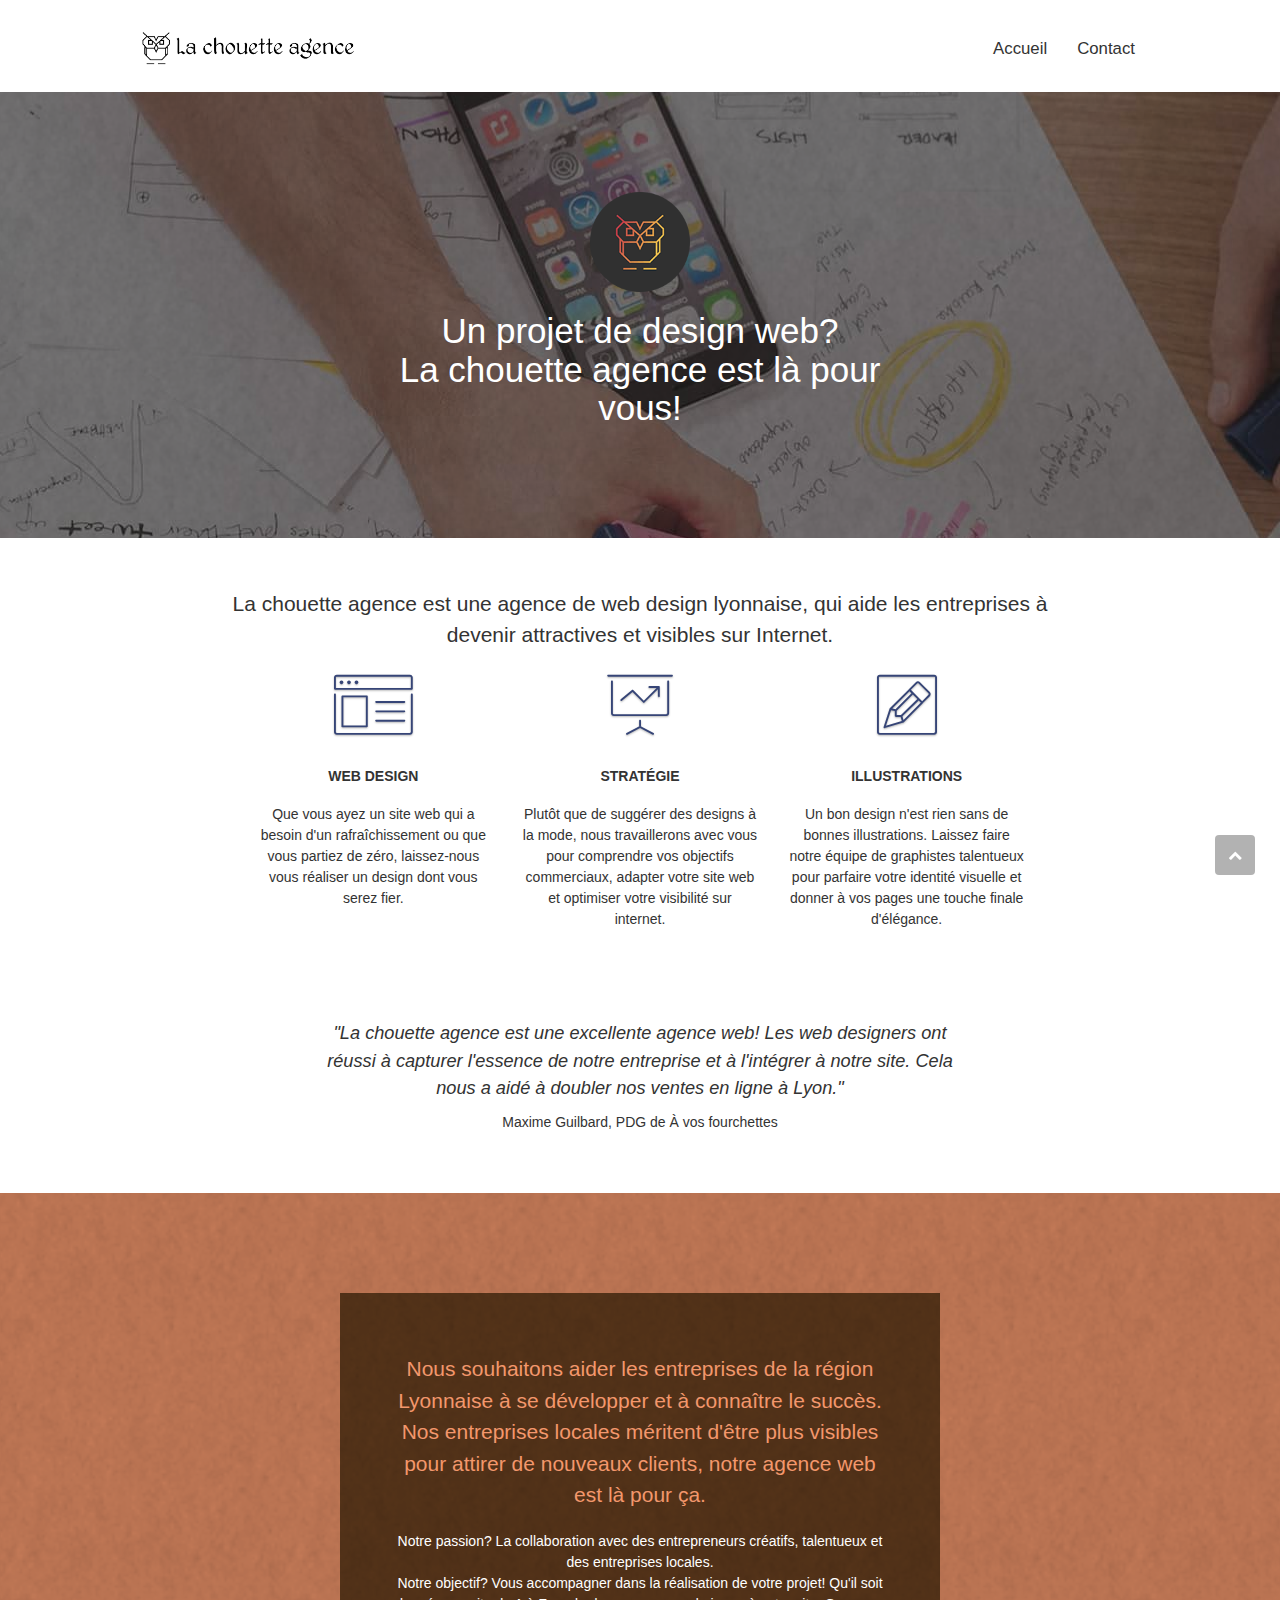
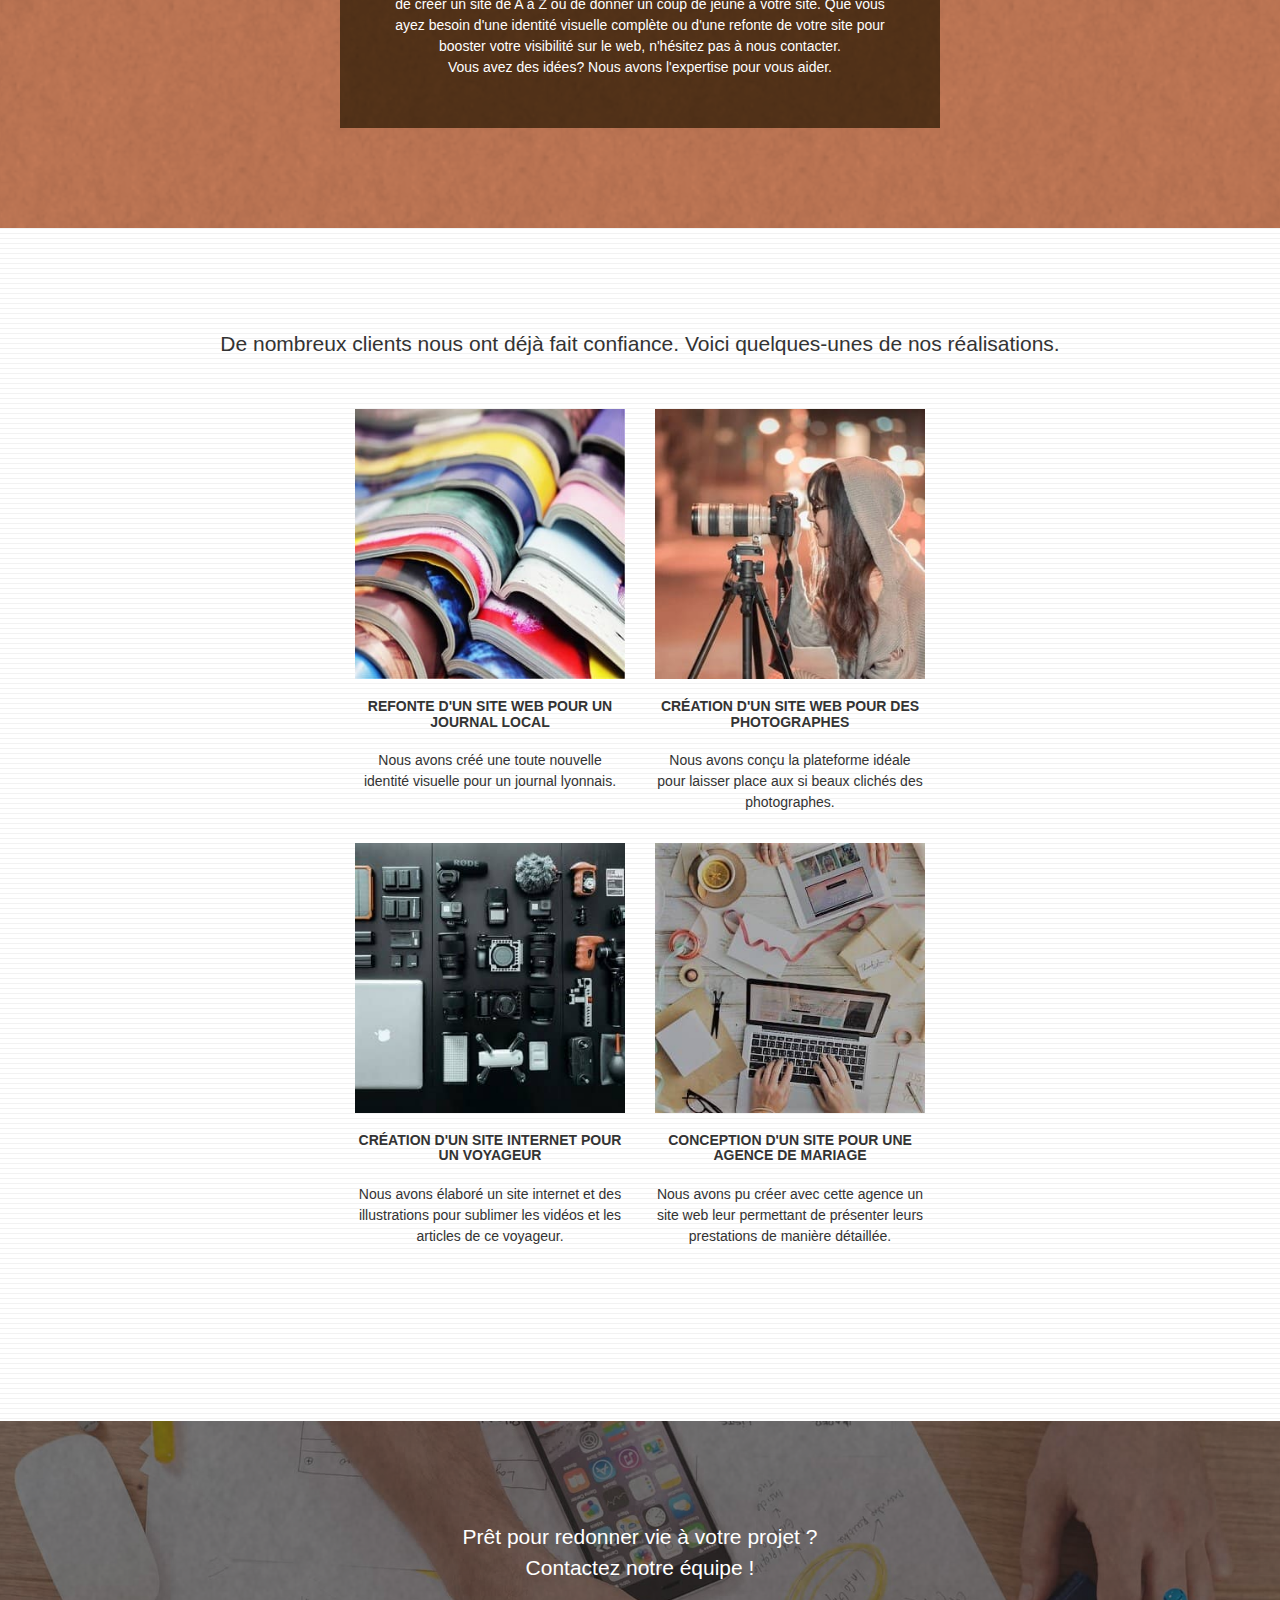
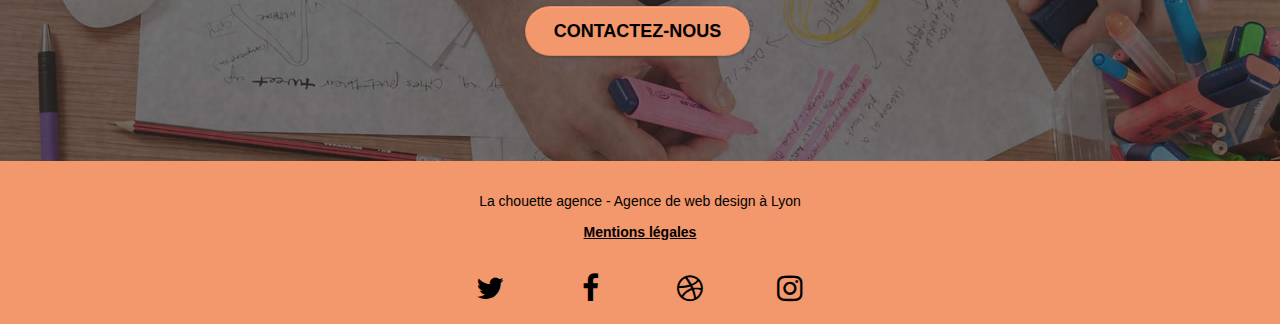
<file: index.html>
<!DOCTYPE HTML>
<html lang="fr">
<head>
	<meta charset="utf-8">
	<meta name="description" content="Vous souhaitez créer ou optimiser votre site, concevoir un joli design et booster votre visibilité sur internet? Nous sommes là pour vous aider! Nous sommes une agence de web design basée à Lyon. Notre expertise vous accompagne pour tous vos projets de sites web. ">
	<meta name="viewport" content="width=device-width, initial-scale=1.0, viewport-fit=cover">
	<!-- Pour autoriser l'indexation et le suivi des liens par Googlebot-->
	<meta name="robots" content="index, follow">

	<!-- favicon.png convertie en favicon.ico, format plus adapté-->
	<link rel="shortcut icon" type="image/ico" href="favicon.ico">
	<!-- Pour éviter le risque de duplicate content-->
	<link rel="canonical" href="https://alice-s-dev.github.io/AliceSchneider_4_13052021/index.html">

	<!-- Fichiers minifiés -->
	<link rel="stylesheet" type="text/css" href="./css/bootstrap.min.css">
	<link rel="stylesheet" type="text/css" href="style.css">
	<link rel="stylesheet" type="text/css" href="./css/font-awesome.min.css">
	<link rel="stylesheet" type="text/css" href="./css/et-line.min.css">


	<title>Agence de design web à Lyon - La Chouette Agence</title>


	<!-- Analytics -->

	<!-- Analytics END -->

</head>
<body>
	<!-- Conteneur page -->
	<div class="page-container">

		<!-- Header -->
		<header class="bloc bgc-white l-bloc ">
			<div class="container bloc-sm">

				<nav class="navbar row" aria-label="Menu">
					<div class="navbar-header">
						<a class="navbar-brand" href="index.html" aria-label="Page d'accueil"><img src="img/la-chouette-agence-logo-2.png" alt="Logo de La chouette agence, entreprise de web design à Lyon" height="40" /></a>
						<button id="nav-toggle" type="button" class="ui-navbar-toggle navbar-toggle" data-toggle="collapse" data-target=".navbar-1">
							<span class="sr-only">Toggle navigation</span><span class="icon-bar"></span><span class="icon-bar"></span><span class="icon-bar"></span>
						</button>
					</div>
					<div class="collapse navbar-collapse navbar-1 special-dropdown-nav">
						<ul class="site-navigation nav navbar-nav" title="Navigation">
							<li>
								<a href="index.html" aria-label="Page d'accueil">Accueil</a>
							</li>
							<li>
								<a href="contact.html" aria-label="Nous contacter">Contact</a>
							</li>
						</ul>
					</div>
				</nav>
			</div>
		</header>
		<!-- Header END -->

		<!-- Contenu principal-->
		<main>
			<!-- bloc-1-presentation -->
			<div class="bloc bgc-dark-slate-blue bg-banniere d-bloc bg-t-edge bloc-bg-texture texture-paper b-parallax">
				<div class="container bloc-lg">
					<div class="row tight-width-whitespace">
						<div class="col-sm-12">
							<img src="img/la-chouette-agence-logo.png" class="center-block block-size" width="100" alt="Logo de La chouette agence représentant une chouette" />
							<h1 class="text-center tc-white ">
								Un projet de design web? <br>
								La chouette agence est là pour vous! 
							</h1>
						</div>
					</div>
				</div>
			</div>
			<!-- bloc-1-presentation END -->

			<!-- bloc-2-services -->
			<section class="bloc bgc-white l-bloc">
				<div class="container bloc-md">
					<div class="row">
						<h2 class="text-center">
							La chouette agence est une agence de web design lyonnaise, qui aide les entreprises à devenir attractives et visibles sur Internet. 
						</h2>
					</div>
					<div class="row voffset-lg med-width-whitespace">
						<div class="col-sm-4">
							<div class="text-center">
								<span class="et-icon-browser sm-shadow icon-dark-slate-blue icons icon-lg" title="icone représentant un site web"></span>
							</div>
							<h3 class="mg-md text-center">
								Web design
							</h3>
							<p class="text-center ">
								Que vous ayez un site web qui a besoin d'un rafraîchissement ou que vous partiez de zéro, laissez-nous vous réaliser un design dont vous serez fier.
							</p>
						</div>
						<div class="col-sm-4">
							<div class="text-center">
								<span class="et-icon-presentation sm-shadow icon-dark-slate-blue icons icon-lg" title="icone représentant un diagramme ascendant sur un tableau"></span>
							</div>
							<h3 class="mg-md text-center">
								Stratégie
							</h3>
							<p class="text-center ">
								Plutôt que de suggérer des designs à la mode, nous travaillerons avec vous pour comprendre vos objectifs commerciaux, adapter votre site web et optimiser votre visibilité sur internet. 
							</p>
						</div>
						<div class="col-sm-4">
							<div class="text-center">
								<span class="et-icon-edit sm-shadow icon-dark-slate-blue icons icon-lg" title="icone représentant un crayon de papier"></span>
							</div>
							<h3 class="mg-md text-center">
								Illustrations
							</h3>
							<p class="text-center ">
								Un bon design n'est rien sans de bonnes illustrations. Laissez faire notre équipe de graphistes talentueux pour parfaire votre identité visuelle et donner à vos pages une touche finale d'élégance.
							</p>
						</div>
					</div>
					<div class="voffset-lg col-md-8 col-md-offset-2 text-center">
						<em class="statement-bloc-text">
							"La chouette agence est une excellente agence web! Les web designers ont réussi à capturer l'essence de notre entreprise et à l'intégrer à notre site. Cela nous a aidé à doubler nos ventes en ligne à Lyon."
						</em>
						<p>
							Maxime Guilbard, PDG de À vos fourchettes
						</p>
					</div>
				</div>
			</section>
			<!-- bloc-2-services END -->

			<!-- bloc-3-what-i-do -->
			<section class="bloc tc-white bgc-atomic-tangerine bg-presentation d-bloc bloc-bg-texture texture-paper b-parallax">
				<div class="container bloc-lg">
					<div class="row tight-width-whitespace black-background">
						<div class="col-sm-12">
							<h2 class="mg-md text-center orange">
								Nous souhaitons aider les entreprises de la région Lyonnaise à se développer et à connaître le succès. Nos entreprises locales méritent d'être plus visibles pour attirer de nouveaux clients, notre agence web est là pour ça.
							</h2>
							<p class="text-center white">
								Notre passion? 
								La collaboration avec des entrepreneurs créatifs, talentueux et des entreprises locales.<br> 
								Notre objectif? 
								Vous accompagner dans la réalisation de votre projet! Qu'il soit de créer un site de A à Z ou de donner un coup de jeune à votre site. Que vous ayez besoin d'une identité visuelle complète ou d'une refonte de votre site pour booster votre visibilité sur le web, n'hésitez pas à nous contacter.<br> 
								Vous avez des idées? Nous avons l'expertise pour vous aider. <br>
							</p>
						</div>
					</div>
				</div>
			</section>
			<!-- bloc-3-what-i-do END -->

			<!-- bloc-4-portfolio -->
			<section class="bloc bgc-white bg-lines-h2-bg bg-repeat l-bloc">
				<div class="container bloc-lg">
					<div class="row">
						<h2 class="text-center">
							De nombreux clients nous ont déjà fait confiance. Voici quelques-unes de nos réalisations.
						</h2>
					</div>
					<div class="row tight-width-whitespace portfolio-row">
						<div class="col-sm-6">
								<a href="#" aria-label="Accéder au site du journal" ><img src="img/refonte-site-web-journal.jpg" alt="Pile de magazines colorés ouverts d'un journal à Lyon" class="img-responsive photos portfolio-thumb"/></a>
							<h3 class="mg-md text-center">
								Refonte d'un site web pour un journal local
							</h3>
							<p class="text-center marg-bott">
								Nous avons créé une toute nouvelle identité visuelle pour un journal lyonnais.
							</p>
						</div>
						<div class="col-sm-6">
								<a href="#" aria-label="Accéder au site de photo" ><img src="img/design-site-web-photographe.jpg" class="img-responsive photos portfolio-thumb" alt="Photographe souriante vue de profil face à son objectif" /></a>
							<h3 class="mg-md text-center">
								Création d'un site web pour des photographes
							</h3>
							<p class="text-center marg-bott">
								Nous avons conçu la plateforme idéale pour laisser place aux si beaux clichés des photographes.
							</p>
						</div>
						<div class="col-sm-6">
								<a href="#" aria-label="Accéder au site de voyage" ><img src="img/creation-site-internet-voyage.jpg" class="img-responsive photos portfolio-thumb" alt="Matériel d'enregistrement et de montage audio photo et vidéo"/></a>
							<h3 class="mg-md text-center">
								Création d'un site internet pour un voyageur
							</h3>
							<p class="text-center marg-bott">
								Nous avons élaboré un site internet et des illustrations pour sublimer les vidéos et les articles de ce voyageur.
							</p>
						</div>
						<div class="col-sm-6">
								<a href="#" aria-label="Accéder au site de mariage" ><img src="img/conception-site-web-mariage.jpg" class="img-responsive photos portfolio-thumb" alt="Deux wedding-planners travaillant sur leurs écrans entourées de paquets cadeaux et de rubans" /></a>
							<h3 class="mg-md text-center">
								Conception d'un site pour une agence de mariage
							</h3>
							<p class="text-center marg-bott">
								Nous avons pu créer avec cette agence un site web leur permettant de présenter leurs prestations de manière détaillée. 
							</p>
						</div>
					</div>
				</div>
			</section>
			<!-- bloc-4-portfolio END -->

			<!-- bloc-5-contact-->
			<section class="bloc bgc-dark-slate-blue bg-banniere d-bloc bloc-bg-texture texture-paper">
				<div class="container bloc-lg">
					<div class="row">
						<h2 class="text-center tc-white">
							Prêt pour redonner vie à votre projet&nbsp;?<br>
							Contactez notre équipe !
						</h2>
						<div class="col-sm-12 text-center">
							<a href="contact.html" aria-label="Nous contacter" class="btn btn-atomic-tangerine btn-clean btn-rd btn-lg">Contactez-nous</a>
						</div>
					</div>
				</div>
			</section>
			<!-- bloc-5-contact END -->
		</main>
		<!-- Contenu principal END -->

		<!-- ScrollToTop Button -->
		<a class="bloc-button btn btn-d scrollToTop" onclick="scrollToTarget('1')"><span class="fa fa-chevron-up"></span></a>
		<!-- ScrollToTop Button END-->

		<!-- bloc-6-footer -->
		<footer class="bloc bgc-atomic-tangerine d-bloc">
			<div class="container bloc-sm">
				<div class="row">
					<div class="col-sm-12">
						<p class="text-center black">
							La chouette agence - Agence de web design à Lyon
						</p>
						<p class="text-center">
							<a href="mentions-legales.html" aria-label="Accéder aux mentions légales" class="black bold-link">Mentions légales</a>
						</p>
						<div class="row row-no-gutters social">
							<div class="col-sm-3">
								<div class="text-center">
									<a class="social" href="https://twitter.com" aria-label="nous suivre sur Twitter"><span class="fa fa-twitter icon-md"></span></a>
								</div>
							</div>
							<div class="col-sm-3">
								<div class="text-center">
									<a class="social" href="https://fr-fr.facebook.com" aria-label="nous suivre sur Facebook"><span class="fa fa-facebook icon-md"></span></a>
								</div>
							</div>
							<div class="col-sm-3">
								<div class="text-center">
									<a class="social" href="https://dribbble.com" aria-label="nous suivre sur Dribbble"><span class="fa fa-dribbble icon-md"></span></a>
								</div>
							</div>
							<div class="col-sm-3">
								<div class="text-center">
									<a class="social" href="https://instagram.com" aria-label="nous suivre sur Instagram"><span class="fa fa-instagram icon-md"></span></a>
								</div>
							</div>
						</div>
					</div>
				</div>
			</div>
		</footer>
		<!-- bloc-6-footer END -->

	</div>
	<!-- Conteneur page END -->

	<!-- Scripts Javascript -->
	<script src="./js/jquery-2.1.0.min.js"></script>
	<script src="./js/bootstrap.min.js"></script>
	<script src="./js/blocs.min.js"></script>
	<script src="./js/jquery.touchSwipe.min.js" defer></script>
	<script src="./js/gmaps.min.js"></script>
</body>

</html>
</file>
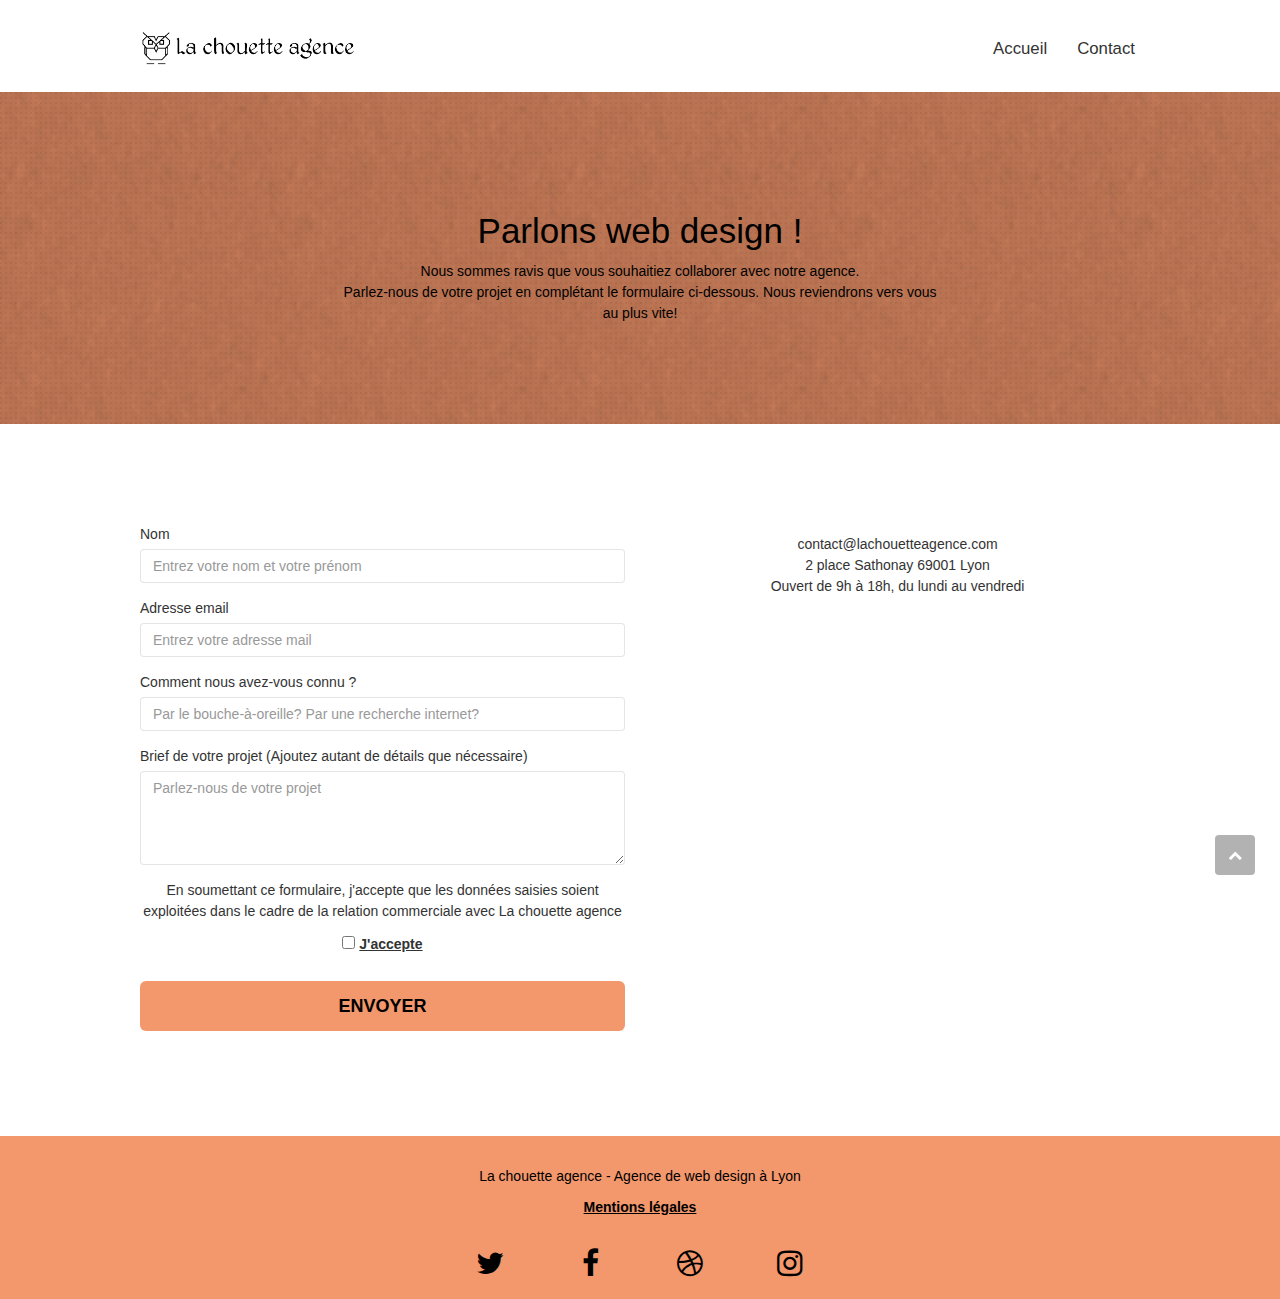
<file: contact.html>
<!DOCTYPE HTML>
<html lang="fr">
<head>
	<meta charset="utf-8">
	<meta name="description" content="Vous cherchez une agence de web design à Lyon? Vous souhaitez créer un site web efficace ou optimiser un site web existant? Ne cherchez plus : La chouette agence met ses compétences à votre disposition. Contactez-nous et parlez-nous de votre projet! ">
	<meta name="viewport" content="width=device-width, initial-scale=1.0, viewport-fit=cover">
	<!-- Pour autoriser l'indexation et le suivi des liens par Googlebot-->
	<meta name="robots" content="index, follow">

	<!-- favicon.png convertie en favicon.ico, format plus adapté-->
	<link rel="shortcut icon" type="image/ico" href="favicon.ico">
	<!-- Pour éviter le risque de duplicate content-->
	<link rel="canonical" href="https://alice-s-dev.github.io/AliceSchneider_4_13052021/contact.html">

	<!-- Fichiers minifiés -->
	<link rel="stylesheet" type="text/css" href="./css/bootstrap.min.css">
	<link rel="stylesheet" type="text/css" href="style.css">
	<link rel="stylesheet" type="text/css" href="./css/font-awesome.min.css">
	<link rel="stylesheet" type="text/css" href="./css/et-line.min.css">

	<title>Contactez notre équipe et gagnez en visibilité - La Chouette Agence</title>


	<!-- Analytics -->

	<!-- Analytics END -->

</head>
<body>
	<!-- Conteneur page -->
	<div class="page-container">

		<!-- Header -->
		<header class="bloc bgc-white l-bloc">
			<div class="container bloc-sm">

				<nav class="navbar row" aria-label="Menu">
					<div class="navbar-header">
						<a class="navbar-brand" href="index.html" aria-label="Page d'accueil"><img src="img/la-chouette-agence-logo-2.png" alt="Logo de La chouette agence, entreprise de web design à Lyon" height="40" /></a>
						<button id="nav-toggle" type="button" class="ui-navbar-toggle navbar-toggle" data-toggle="collapse" data-target=".navbar-1">
							<span class="sr-only">Toggle navigation</span><span class="icon-bar"></span><span class="icon-bar"></span><span class="icon-bar"></span>
						</button>
					</div>
					<div class="collapse navbar-collapse navbar-1 special-dropdown-nav">
						<ul class="site-navigation nav navbar-nav" title="Navigation">
							<li>
								<a href="index.html" aria-label="Page d'accueil">Accueil</a>
							</li>
							<li>
								<a href="contact.html" aria-label="Nous contacter">Contact</a>
							</li>
						</ul>
					</div>
				</nav>
			</div>
		</header>
		<!-- Header END -->

		<!-- Contenu principal-->
		<main>
			<!-- bloc-1-intro -->
			<section class="bloc bg-dots-bg bg-repeat bgc-atomic-tangerine d-bloc bloc-bg-texture texture-paper">
				<div class="container bloc-lg">
					<div class="row">
						<div class="col-sm-12">
							<h1 class="text-center black">
								Parlons web design !
							</h1>
							<p class="text-center mg-lg black tight-width-whitespace">
								Nous sommes ravis que vous souhaitiez collaborer avec notre agence.<br>
								Parlez-nous de votre projet en complétant le formulaire ci-dessous. Nous reviendrons vers vous au plus vite!
							</p>
						</div>
					</div>
				</div>
			</section>
			<!-- bloc-1-intro END -->

			<!-- bloc-2-contact -->
			<div class="bloc bgc-white l-bloc">
				<div class="container bloc-lg">
					<div class="row">
						<div class="col-sm-6">
							<form id="form_1" action="includes/form_1.php" method="post" novalidate>
								<div class="form-group">
									<label for="name">
										Nom
									</label>
									<input class="form-control" type="text" id="name" placeholder="Entrez votre nom et votre prénom" required />
								</div>
								<div class="form-group">
									<label for="email">
										Adresse email
									</label>
									<input class="form-control" type="email" id="email" placeholder="Entrez votre adresse mail"  required />
								</div>
								<div class="form-group">
									<label for="info">
										Comment nous avez-vous connu ?
									</label>
									<input class="form-control" type="text" id="info" placeholder="Par le bouche-à-oreille? Par une recherche internet?" required />
								</div>
								<div class="form-group">
									<label for="message">
										Brief de votre projet (Ajoutez autant de détails que nécessaire)
									</label>
									<textarea class="form-control" id="message" placeholder="Parlez-nous de votre projet" rows="4" cols="50" required></textarea>
								</div> 

								<div class="text-center">
									<p>
										En soumettant ce formulaire, j'accepte que les données saisies soient exploitées dans le cadre de la relation commerciale avec La chouette agence
									</p>
									<input type="checkbox" id="consentement" name="consentement" title="Cocher la case pour accepter la politique de confidentialité">
									<label for="consentement" class="bold-link"> J'accepte </label>  						
								</div>

								<button class="bloc-button btn btn-lg btn-block btn-atomic-tangerine" type="submit" aria-label="Bouton d'envoi du formulaire">
									Envoyer
								</button>
							</form>
						</div>
						<div class="col-sm-6">
							<p class="text-center">
								contact@lachouetteagence.com<br>
								2 place Sathonay 69001 Lyon<br>
								Ouvert de 9h à 18h, du lundi au vendredi
							</p>
						</div>
					</div>
				</div>
			</div>
			<!-- bloc-2-contact END -->
		</main>
		<!-- Contenu principal END -->

		<!-- ScrollToTop Button -->
		<a class="bloc-button btn btn-d scrollToTop" onclick="scrollToTarget('1')"><span class="fa fa-chevron-up"></span></a>
		<!-- ScrollToTop Button END-->


		<!-- bloc-3-footer -->
		<footer class="bloc bgc-atomic-tangerine d-bloc">
			<div class="container bloc-sm">
				<div class="row">
					<div class="col-sm-12">
						<p class="text-center black">
							La chouette agence - Agence de web design à Lyon
						</p>
						<p class="text-center">
							<a href="mentions-legales.html" aria-label="Accéder aux mentions légales" class="black bold-link">Mentions légales</a>
						</p>
						<div class="row row-no-gutters social">
							<div class="col-sm-3">
								<div class="text-center">
									<a class="social" href="https://twitter.com" aria-label="nous suivre sur Twitter"><span class="fa fa-twitter icon-md"></span></a>
								</div>
							</div>
							<div class="col-sm-3">
								<div class="text-center">
									<a class="social" href="https://fr-fr.facebook.com" aria-label="nous suivre sur Facebook"><span class="fa fa-facebook icon-md"></span></a>
								</div>
							</div>
							<div class="col-sm-3">
								<div class="text-center">
									<a class="social" href="https://dribbble.com" aria-label="nous suivre sur Dribbble"><span class="fa fa-dribbble icon-md"></span></a>
								</div>
							</div>
							<div class="col-sm-3">
								<div class="text-center">
									<a class="social" href="https://instagram.com" aria-label="nous suivre sur Instagram"><span class="fa fa-instagram icon-md"></span></a>
								</div>
							</div>
						</div>
					</div>
				</div>
			</div>
		</footer>
		<!-- bloc-3-footer END -->

	</div>
	<!-- Conteneur page END -->

	<!-- Scripts Javascript -->
	<script src="./js/jquery-2.1.0.min.js"></script>
	<script src="./js/bootstrap.min.js"></script>
	<script src="./js/blocs.min.js"></script>
	<script src="./js/jqBootstrapValidation.min.js"></script>
	<script src="./js/formHandler.min.js"></script>
</body>

</html>
</file>
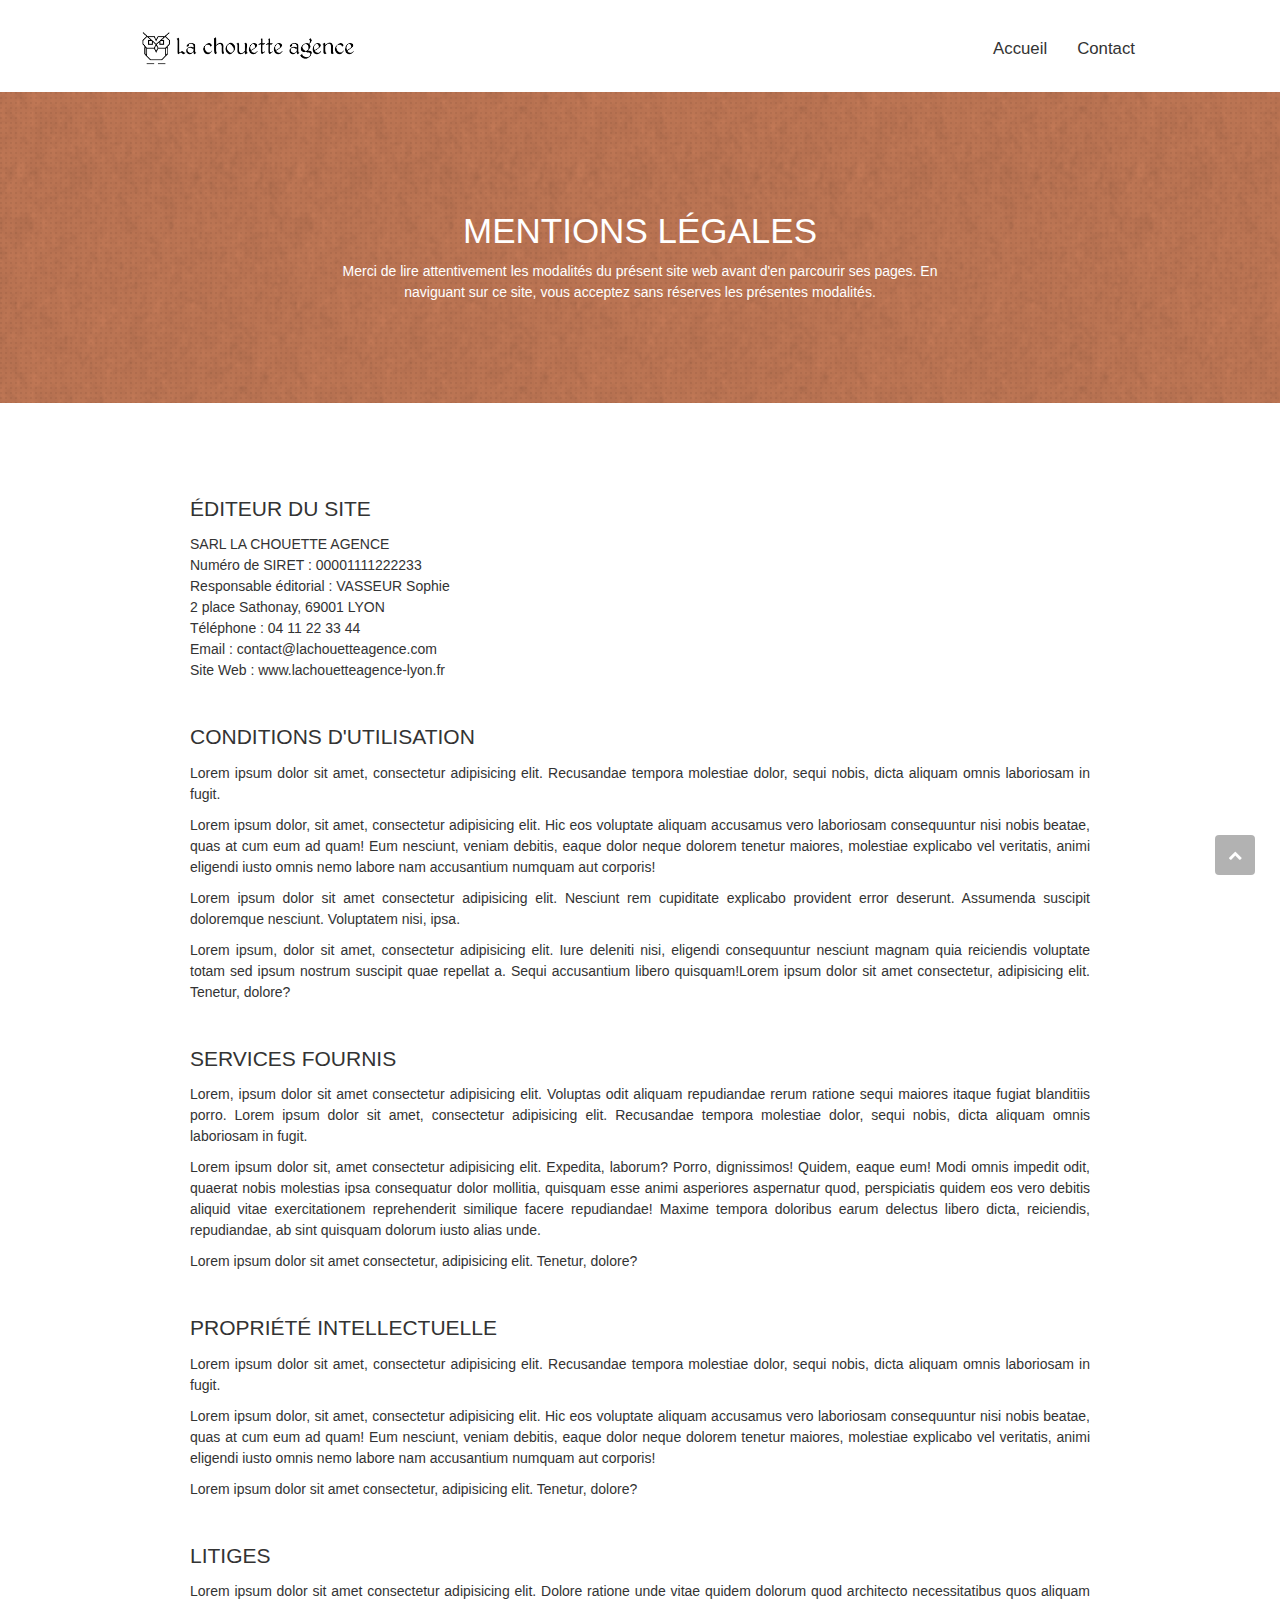
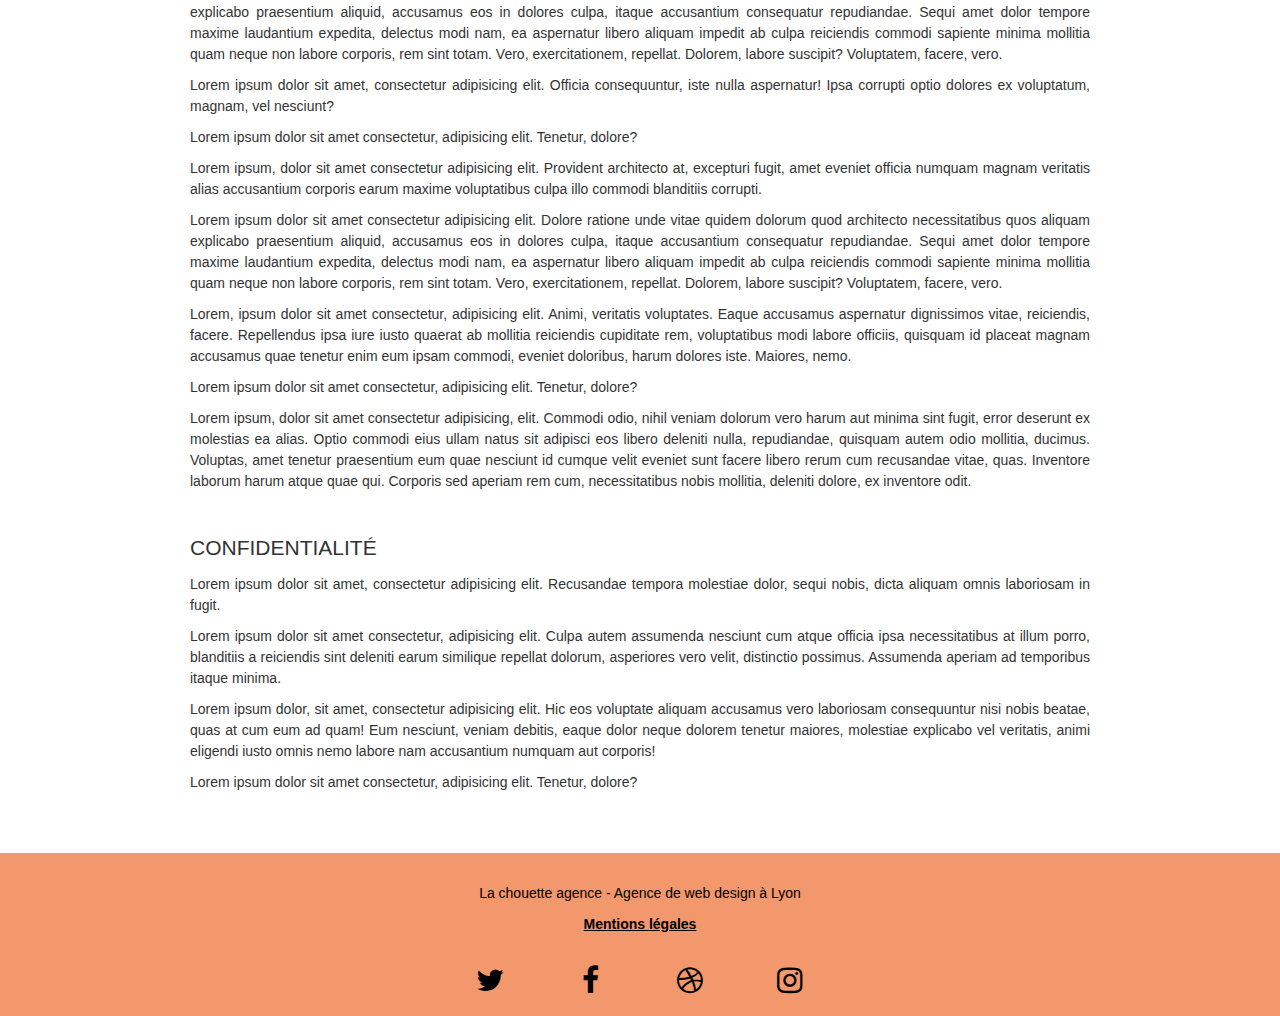
<file: mentions-legales.html>
<!DOCTYPE html>
<html lang="fr">
<head>
	<meta charset="utf-8">
	<meta name="description" content="Mentions légales de La chouette agence, agence de web design Lyonnaise. Nous accompagnons les entreprises locales pour tous leurs projets de création ou de refonte de site web.">
	<meta name="viewport" content="width=device-width, initial-scale=1.0, viewport-fit=cover">
	<!-- Pour autoriser l'indexation et le suivi des liens par Googlebot-->
	<meta name="robots" content="index, follow">

	<!-- favicon.png convertie en favicon.ico, format plus adapté-->
	<link rel="shortcut icon" type="image/ico" href="favicon.ico">
	<!-- Pour éviter le risque de duplicate content-->
	<link rel="canonical" href="https://alice-s-dev.github.io/AliceSchneider_4_13052021/mentions-legales.html">

	<!-- Fichiers minifiés -->
	<link rel="stylesheet" type="text/css" href="./css/bootstrap.min.css">
	<link rel="stylesheet" type="text/css" href="style.css">
	<link rel="stylesheet" type="text/css" href="./css/font-awesome.min.css">
	<link rel="stylesheet" type="text/css" href="./css/et-line.min.css">


	<title>Mentions légales - La Chouette Agence</title>

	<!-- Analytics -->

	<!-- Analytics END -->
</head>
<body>
	<!-- Conteneur page -->
	<div class="page-container">

		<!-- Header -->
		<header class="bloc bgc-white l-bloc ">
			<div class="container bloc-sm">

				<nav class="navbar row" aria-label="Menu">
					<div class="navbar-header">
						<a class="navbar-brand" href="index.html" aria-label="Page d'accueil"><img src="img/la-chouette-agence-logo-2.png" alt="Logo de La chouette agence, entreprise de web design à Lyon" height="40" /></a>
						<button id="nav-toggle" type="button" class="ui-navbar-toggle navbar-toggle" data-toggle="collapse" data-target=".navbar-1">
							<span class="sr-only">Toggle navigation</span><span class="icon-bar"></span><span class="icon-bar"></span><span class="icon-bar"></span>
						</button>
					</div>
					<div class="collapse navbar-collapse navbar-1 special-dropdown-nav">
						<ul class="site-navigation nav navbar-nav" title="Navigation">
							<li>
								<a href="index.html" aria-label="Page d'accueil">Accueil</a>
							</li>
							<li>
								<a href="contact.html" aria-label="Nous contacter">Contact</a>
							</li>
						</ul>
					</div>
				</nav>
			</div>
		</header>
		<!-- Header END -->

		<!-- Contenu principal-->
		<main>
			<!-- bloc-1-intro -->
			<section class="bloc bg-dots-bg bg-repeat bgc-atomic-tangerine d-bloc bloc-bg-texture texture-paper">
				<div class="container bloc-lg">
					<div class="row">
						<div class="col-sm-12">
							<h1 class="text-center tc-white">
								MENTIONS LÉGALES
							</h1>
							<p class="text-center mg-lg tc-white tight-width-whitespace">
								Merci de lire attentivement les modalités du présent site web avant d'en parcourir ses pages. En naviguant sur ce site, vous acceptez sans réserves les présentes modalités.
							</p>
						</div>
					</div>
				</div>
			</section>
			<!-- bloc-1-intro END -->

			<!-- bloc-2-modalités -->
			<section class="container bloc-md text-justif"> 
				<h2 class="marg-top"> ÉDITEUR DU SITE</h2>

					<p> 
						SARL LA CHOUETTE AGENCE <br>
						Numéro de SIRET : 00001111222233<br>
						Responsable éditorial : VASSEUR Sophie<br>
						2 place Sathonay, 69001 LYON<br>
						Téléphone : 04 11 22 33 44<br>
						Email : contact@lachouetteagence.com<br>
						Site Web : www.lachouetteagence-lyon.fr
					</p>

				<h2 class="marg-top"> CONDITIONS D'UTILISATION </h2>

					<p>
						Lorem ipsum dolor sit amet, consectetur adipisicing elit. Recusandae tempora molestiae dolor, sequi nobis, dicta aliquam omnis laboriosam in fugit.
					</p>
					<p>
						Lorem ipsum dolor, sit amet, consectetur adipisicing elit. Hic eos voluptate aliquam accusamus vero laboriosam consequuntur nisi nobis beatae, quas at cum eum ad quam! Eum nesciunt, veniam debitis, eaque dolor neque dolorem tenetur maiores, molestiae explicabo vel veritatis, animi eligendi iusto omnis nemo labore nam accusantium numquam aut corporis!
					</p>
					<p> 
						Lorem ipsum dolor sit amet consectetur adipisicing elit. Nesciunt rem cupiditate explicabo provident error deserunt. Assumenda suscipit doloremque nesciunt. Voluptatem nisi, ipsa.
					</p>
					<p>
						Lorem ipsum, dolor sit amet, consectetur adipisicing elit. Iure deleniti nisi, eligendi consequuntur nesciunt magnam quia reiciendis voluptate totam sed ipsum nostrum suscipit quae repellat a. Sequi accusantium libero quisquam!Lorem ipsum dolor sit amet consectetur, adipisicing elit. Tenetur, dolore?
					</p>

				<h2 class="marg-top"> SERVICES FOURNIS </h2>

					<p>
						Lorem, ipsum dolor sit amet consectetur adipisicing elit. Voluptas odit aliquam repudiandae rerum ratione sequi maiores itaque fugiat blanditiis porro. Lorem ipsum dolor sit amet, consectetur adipisicing elit. Recusandae tempora molestiae dolor, sequi nobis, dicta aliquam omnis laboriosam in fugit.
					</p>
					<p>
						Lorem ipsum dolor sit, amet consectetur adipisicing elit. Expedita, laborum? Porro, dignissimos! Quidem, eaque eum! Modi omnis impedit odit, quaerat nobis molestias ipsa consequatur dolor mollitia, quisquam esse animi asperiores aspernatur quod, perspiciatis quidem eos vero debitis aliquid vitae exercitationem reprehenderit similique facere repudiandae! Maxime tempora doloribus earum delectus libero dicta, reiciendis, repudiandae, ab sint quisquam dolorum iusto alias unde.
					</p>
					<p> Lorem ipsum dolor sit amet consectetur, adipisicing elit. Tenetur, dolore?
					</p>

				<h2 class="marg-top"> PROPRIÉTÉ INTELLECTUELLE </h2>

					<p>
						Lorem ipsum dolor sit amet, consectetur adipisicing elit. Recusandae tempora molestiae dolor, sequi nobis, dicta aliquam omnis laboriosam in fugit.
					</p>
					<p>
						Lorem ipsum dolor, sit amet, consectetur adipisicing elit. Hic eos voluptate aliquam accusamus vero laboriosam consequuntur nisi nobis beatae, quas at cum eum ad quam! Eum nesciunt, veniam debitis, eaque dolor neque dolorem tenetur maiores, molestiae explicabo vel veritatis, animi eligendi iusto omnis nemo labore nam accusantium numquam aut corporis!
					</p>
					<p> Lorem ipsum dolor sit amet consectetur, adipisicing elit. Tenetur, dolore?
					</p>

				<h2 class="marg-top"> LITIGES </h2>
					<p>
						Lorem ipsum dolor sit amet consectetur adipisicing elit. Dolore ratione unde vitae quidem dolorum quod architecto necessitatibus quos aliquam explicabo praesentium aliquid, accusamus eos in dolores culpa, itaque accusantium consequatur repudiandae. Sequi amet dolor tempore maxime laudantium expedita, delectus modi nam, ea aspernatur libero aliquam impedit ab culpa reiciendis commodi sapiente minima mollitia quam neque non labore corporis, rem sint totam. Vero, exercitationem, repellat. Dolorem, labore suscipit? Voluptatem, facere, vero.
					</p>
					<p>
						Lorem ipsum dolor sit amet, consectetur adipisicing elit. Officia consequuntur, iste nulla aspernatur! Ipsa corrupti optio dolores ex voluptatum, magnam, vel nesciunt?
					</p>

					<p> Lorem ipsum dolor sit amet consectetur, adipisicing elit. Tenetur, dolore?
					</p>

					<p> 
						Lorem ipsum, dolor sit amet consectetur adipisicing elit. Provident architecto at, excepturi fugit, amet eveniet officia numquam magnam veritatis alias accusantium corporis earum maxime voluptatibus culpa illo commodi blanditiis corrupti.
					</p>
					<p>
						Lorem ipsum dolor sit amet consectetur adipisicing elit. Dolore ratione unde vitae quidem dolorum quod architecto necessitatibus quos aliquam explicabo praesentium aliquid, accusamus eos in dolores culpa, itaque accusantium consequatur repudiandae. Sequi amet dolor tempore maxime laudantium expedita, delectus modi nam, ea aspernatur libero aliquam impedit ab culpa reiciendis commodi sapiente minima mollitia quam neque non labore corporis, rem sint totam. Vero, exercitationem, repellat. Dolorem, labore suscipit? Voluptatem, facere, vero.
					</p>
					<p>
						Lorem, ipsum dolor sit amet consectetur, adipisicing elit. Animi, veritatis voluptates. Eaque accusamus aspernatur dignissimos vitae, reiciendis, facere. Repellendus ipsa iure iusto quaerat ab mollitia reiciendis cupiditate rem, voluptatibus modi labore officiis, quisquam id placeat magnam accusamus quae tenetur enim eum ipsam commodi, eveniet doloribus, harum dolores iste. Maiores, nemo.
					</p>

					<p> Lorem ipsum dolor sit amet consectetur, adipisicing elit. Tenetur, dolore?
					</p>

					<p> 
						Lorem ipsum, dolor sit amet consectetur adipisicing, elit. Commodi odio, nihil veniam dolorum vero harum aut minima sint fugit, error deserunt ex molestias ea alias. Optio commodi eius ullam natus sit adipisci eos libero deleniti nulla, repudiandae, quisquam autem odio mollitia, ducimus. Voluptas, amet tenetur praesentium eum quae nesciunt id cumque velit eveniet sunt facere libero rerum cum recusandae vitae, quas. Inventore laborum harum atque quae qui. Corporis sed aperiam rem cum, necessitatibus nobis mollitia, deleniti dolore, ex inventore odit.
					</p>

				<h2 class="marg-top"> CONFIDENTIALITÉ </h2>

					<p>
						Lorem ipsum dolor sit amet, consectetur adipisicing elit. Recusandae tempora molestiae dolor, sequi nobis, dicta aliquam omnis laboriosam in fugit.
					</p>
					<p>
						Lorem ipsum dolor sit amet consectetur, adipisicing elit. Culpa autem assumenda nesciunt cum atque officia ipsa necessitatibus at illum porro, blanditiis a reiciendis sint deleniti earum similique repellat dolorum, asperiores vero velit, distinctio possimus. Assumenda aperiam ad temporibus itaque minima.
					</p>
					<p>
						Lorem ipsum dolor, sit amet, consectetur adipisicing elit. Hic eos voluptate aliquam accusamus vero laboriosam consequuntur nisi nobis beatae, quas at cum eum ad quam! Eum nesciunt, veniam debitis, eaque dolor neque dolorem tenetur maiores, molestiae explicabo vel veritatis, animi eligendi iusto omnis nemo labore nam accusantium numquam aut corporis!
					</p>
					<p> Lorem ipsum dolor sit amet consectetur, adipisicing elit. Tenetur, dolore?
					</p>



</section>
<!-- bloc-2-modalités -->

		</main>
		<!-- Contenu principal END -->

		<!-- ScrollToTop Button -->
		<a class="bloc-button btn btn-d scrollToTop" onclick="scrollToTarget('1')"><span class="fa fa-chevron-up"></span></a>
		<!-- ScrollToTop Button END-->


		<!-- bloc-6-footer -->
		<footer class="bloc bgc-atomic-tangerine d-bloc">
			<div class="container bloc-sm">
				<div class="row">
					<div class="col-sm-12">
						<p class="text-center black">
							La chouette agence - Agence de web design à Lyon
						</p>
						<p class="text-center">
							<a href="mentions-legales.html" aria-label="Accéder aux mentions légales" class="black bold-link">Mentions légales</a>
						</p>
						<div class="row row-no-gutters social">
							<div class="col-sm-3">
								<div class="text-center">
									<a class="social" href="https://twitter.com" aria-label="nous suivre sur Twitter"><span class="fa fa-twitter icon-md"></span></a>
								</div>
							</div>
							<div class="col-sm-3">
								<div class="text-center">
									<a class="social" href="https://fr-fr.facebook.com" aria-label="nous suivre sur Facebook"><span class="fa fa-facebook icon-md"></span></a>
								</div>
							</div>
							<div class="col-sm-3">
								<div class="text-center">
									<a class="social" href="https://dribbble.com" aria-label="nous suivre sur Dribbble"><span class="fa fa-dribbble icon-md"></span></a>
								</div>
							</div>
							<div class="col-sm-3">
								<div class="text-center">
									<a class="social" href="https://instagram.com" aria-label="nous suivre sur Instagram"><span class="fa fa-instagram icon-md"></span></a>
								</div>
							</div>
						</div>
					</div>
				</div>
			</div>
		</footer>
		<!-- bloc-6-footer END -->

	</div>
	<!-- Conteneur page END -->
	
	<!-- Scripts Javascript -->
	<script src="./js/jquery-2.1.0.min.js"></script>
	<script src="./js/bootstrap.min.js"></script>
	<script src="./js/blocs.min.js"></script>
	<script src="./js/jquery.touchSwipe.min.js" defer></script>
	<script src="./js/gmaps.min.js"></script>
</body>

</html>
</file>
<file: style.css>
body {
    margin: 0;
    padding: 0;
    overflow-x: hidden;
}

a,
button {
    transition: all .3s ease-in-out;
}

a:hover {
    text-decoration: none;
    cursor: pointer;
}


.bloc {
    width: 100%;
    clear: both;
    background: 50% 50% no-repeat;
    padding: 0 50px;
    -webkit-background-size: cover;
    -moz-background-size: cover;
    -o-background-size: cover;
    background-size: cover;
    position: relative;
}

.bloc .container {
    padding-left: 0;
    padding-right: 0;
}

.bloc-lg {
    padding: 100px 50px;
}

.bloc-md {
    padding: 50px;
}

.bloc-sm {
    padding: 20px 50px;
}

.bg-center,
.bg-l-edge,
.bg-r-edge,
.bg-t-edge,
.bg-b-edge,
.bg-tl-edge,
.bg-bl-edge,
.bg-tr-edge,
.bg-br-edge,
.bg-repeat {
    -webkit-background-size: auto!important;
    -moz-background-size: auto!important;
    -o-background-size: auto!important;
    background-size: auto!important;
}

.bg-repeat {
    background: repeat;
}

.bg-t-edge {
    background: top no-repeat;
}

.bloc-bg-texture::before {
    content: "";
    background-size: 2px 2px;
    position: absolute;
    top: 0;
    bottom: 0;
    left: 0;
    right: 0;
}

.texture-paper::before {
    background: url("img/texture-paper.png");
    background-size: 280px 280px;
}

.b-parallax {
    background-attachment: fixed;
}

.voffset {
    margin-top: 30px;
}

.voffset-lg {
    margin-top: 80px;
}

.row-no-gutters {
    margin-right: 0;
    margin-left: 0;
}

.row.row-no-gutters > [class^="col-"],
.row.row-no-gutters > [class*=" col-"] {
    padding-right: 0;
    padding-left: 0;
}

.navbar {
    margin-bottom: 0;
    z-index: 1;
}

.navbar-brand {
    height: auto;
    padding: 3px 15px;
    font-size: 25px;
    font-weight: normal;
    font-weight: 600;
    line-height: 44px;
}

.navbar-brand img {
    max-height: 200px;
    margin: 0 5px 0 0;
    display: inline;
}

.navbar-brand img[src$=svg] {
    min-width: 100px;
}

.navbar .nav {
    padding-top: 2px;
    margin-right: -16px;
    float: right;
    z-index: 1;
}

.nav > li {
    float: left;
    margin-top: 4px;
}

.nav > li a {
    color: #333333;
    font-size: 1.2em;
}

.nav > li a:hover,
.nav > li a:focus {
    background: transparent;
}

.navbar-toggle {
    margin: 10px 10px 0 0;
    border: 0px;
}

.navbar-toggle:hover {
    background: transparent!important;
}

.navbar-toggle .icon-bar {
    background-color: rgba(0, 0, 0, .5);
    width: 26px;
}

.nav-invert .navbar .nav {
    float: left;
}

.nav-invert .navbar-header,
.nav-invert .navbar-brand {
    float: right;
    position: relative;
    z-index: 2;
}

.mg-md {
    margin: 20px 0;
}

.mg-lg {
    margin-top: 10px;
    margin-bottom: 40px;
}

.btn {
    margin: 0 5px 5px 0;
}

.btn.pull-right {
    margin: 0 0 5px 5px;
}

.btn-d,
.btn-d:hover,
.btn-d:focus {
    color: #FFF;
    background: rgba(0, 0, 0, .3);
}

button {
    outline: none!important;
}

.btn-rd {
    border-radius: 40px;
}

.btn-clean {
    border: 1px solid rgba(0, 0, 0, .08);
    border-bottom-color: rgba(0, 0, 0, .1);
    text-shadow: 0 1px 0 rgba(0, 0, 1, .1);
    box-shadow: 0 1px 3px rgba(0, 0, 1, .25), inset 0 1px 0 0 rgba(255, 255, 255, .15);
}

.icon-md {
    font-size: 30px!important;
}

.icon-lg {
    font-size: 60px!important;
}

.sm-shadow {
    text-shadow: 0 1px 2px rgba(0, 0, 0, .3);
}

.form-control {
    border-color: rgba(0, 0, 0, .1);
    box-shadow: none;
}

.scrollToTop {
    width: 40px;
    height: 40px;
    position: fixed;
    bottom: 20px;
    right: 20px;
    z-index: 500;
    transition: all .3s ease-in-out;
}

.scrollToTop span {
    margin-top: 6px;
}

.container {
    width: 100%;
    max-width: 1000px;
}

.statement-bloc-text {
    line-height: 26px;
    font-style: italic;
    font-size: 1.3em;
    line-height: 1.5em;
    max-width: 520px;
}

h1,
h2,
h3,
p,
label,
.btn,
a {
    font-family: "helvetica";
    font-weight: 400;
}

h1 {
    font-size: 2.5em;
}

h2 {
    font-size: 1.5em;
    line-height: 1.5em;
    position: relative;
    max-width: 85%;
    margin: auto;
}


h3 {
    font-size: 1em;
    text-transform: uppercase;
    font-weight: 700;
}

p {
    font-size: 1em;
    margin-top: 10px;
    line-height: 1.5em;
}

.col-sm-12 h2 {
    max-width: 100%;
}

.tight-width-whitespace {
    max-width: 600px;
    margin: auto;
}

.social {
    max-width: 400px;
    margin: auto;
    padding-top: 20px;
    color: #000000;
}

.social:hover {
    color:rgba(255,255,255,.6);
}

.block-size {
    max-width: 100px;
    max-height: 100px;
}

.med-width-whitespace {
    max-width: 800px;
    margin: auto auto auto auto;
    box-shadow: 0px 0px 0px #000000;
}

.icons {
    margin-bottom: 14px;
    margin-top: 24px;
}

.marg-bott {
    margin-bottom: 30px;
}

.marg-top {
    margin-top: 40px;
    margin-left: 0;
}

.text-justif {
    text-align: justify;
}

.white {
    color: #FFFFFF!important;
}

.black {
    color: #000000!important;
}

.portfolio-thumb {
    margin: auto;
    height: auto;
    width: 100%;
}

.portfolio-row {
    margin-bottom: 44px;
    margin-top: 50px;
}

.photos {
    max-width: 270px;
    max-height: 270px;
}
.black-background {
    background-color: rgba(49, 29, 0, 0.7);
    padding: 40px 40px 40px 40px;
}

.bold-link {
    font-weight: 900;
    text-decoration: underline!important;
}

.bgc-white {
    background-color: #FFFFFF;
}

.bgc-dark-slate-blue {
    background-color: #364577;
}

.bgc-atomic-tangerine {
    background-color: #F3976C;
}

.tc-white {
    color: #FFFFFF!important;
}

.orange {
    color: #F3976C!important;
}

.btn-atomic-tangerine {
    background-color: #F3976C;
    color: #000000!important;
    margin-top: 22px;
    text-transform: uppercase;
    padding: 12px 28px 12px 28px;
    font-weight: 700;
}

.btn-atomic-tangerine:hover {
    background: #c27956!important;
}

.btn-atomic-tangerine:focus {
    outline: thin dotted!important;
}
.icon-dark-slate-blue {
    color: #364577!important;
    border-color: #364577!important;
}

.bg-dots-bg {
    background-image: url("img/texture-dots.png");
}

.bg-lines-h2-bg {
    background-image: url("img/texture-lines.png");
}

.bg-banniere {
    background-image: url("img/la-chouette-agence-banniere.jpg");
}

.bg-presentation {
    background-image: url("img/presentation-agence-design.png");
}

@media (max-width: 1024px) {
    .bloc {
        padding-left: 20px;
        padding-right: 20px;
    }
}

@media (max-width: 991px) {
    .page-container {
        position: relative;
        overflow-x: hidden;
    }
}
@media (max-width: 400px) {
    .bloc {
        padding-left: 0;
        padding-right: 0;
    }
}
@media (max-width: 767px) {
    .page-container {
        overflow-x: hidden;
        position: relative;
    }

    h1, h2, h3, h4, h5, h6, p {
        padding-left: 10px!important;
        padding-right: 10px!important;
    }

    .b-parallax {
        background-attachment: scroll;
    }
    .navbar .nav {
        padding-top: 0;
        border-top: 1px solid rgba(0, 0, 0, .2);
        float: none!important;
    }
    .navbar.row {
        margin-left: 0;
        margin-right: 0;
    }
    .site-navigation {
        position: inherit;
        transform: none;
        -webkit-transform: none;
        -ms-transform: none;
    }
    .nav > li {
        margin-top: 0;
        border-bottom: 1px solid rgba(0, 0, 0, .1);
        background: rgba(0, 0, 0, .05);
        text-align: left;
        padding-left: 15px;
        width: 100%;
    }
    .nav > li:hover {
        background: rgba(0, 0, 0, .08);
    }
    .navbar-collapse {
        padding: 0;
        overflow-x: hidden;
        -webkit-box-shadow: none;
        box-shadow: none;
    }
    .navbar-brand img {
        max-height: 40px;
        width: auto;
    }
    .nav-invert .navbar-header {
        float: none;
        width: 100%;
    }
    .nav-invert .navbar-toggle {
        float: left;
        margin-left: 10px;
    }
    .bloc {
        padding-left: 0;
        padding-right: 0;
    }
    .bloc-xxl,
    .bloc-xl,
    .bloc-lg {
        padding: 40px 0;
    }
    .bloc-sm,
    .bloc-md {
        padding-left: 0;
        padding-right: 0;
    }
    .bloc-tile-2 .container,
    .bloc-tile-3 .container,
    .bloc-tile-4 .container,
    .bloc-fill-screen .fill-bloc-top-edge,
    .bloc-fill-screen .fill-bloc-bottom-edge {
        padding-left: 0;
        padding-right: 0;
    }
    .bloc-mob-center-text {
        text-align: center;
    }
    .a-block {
        padding: 0 10px;
    }
    .btn-dwn {
        display: none;
    }
    .voffset {
        margin-top: 5px;
    }
    .voffset-md {
        margin-top: 20px;
    }
    .voffset-lg {
        margin-top: 30px;
    }
    form {
        padding: 5px;
    }
    .social {
        display: flex;
        justify-content: space-between;
    }
    .icon-md {
    font-size: 50px!important;
    }
}
@media (min-width: 768px) {
    .site-navigation {
        position: absolute;
        top: 50%;
        right: 20px;
        transform: translate(0, -50%);
        -webkit-transform: translateY(-50%);
    }
    .nav-invert .site-navigation {
        left: 0;
        right: 0;
    }
    .nav-center {
        text-align: center;
    }
    .nav-center .navbar-header {
        width: 100%;
    }
    .nav-center .navbar-header,
    .nav-center .navbar-brand,
    .nav-center .nav > li {
        float: none;
        display: inline-block;
    }
    .nav-center .site-navigation {
        position: relative;
        width: 100%;
        right: 0;
        margin-right: 0px;
        margin-top: 20px;
    }
    .nav-center.mini-nav .navbar-toggle {
        float: none;
        margin: 10px auto 0;
    }
}
</file>
